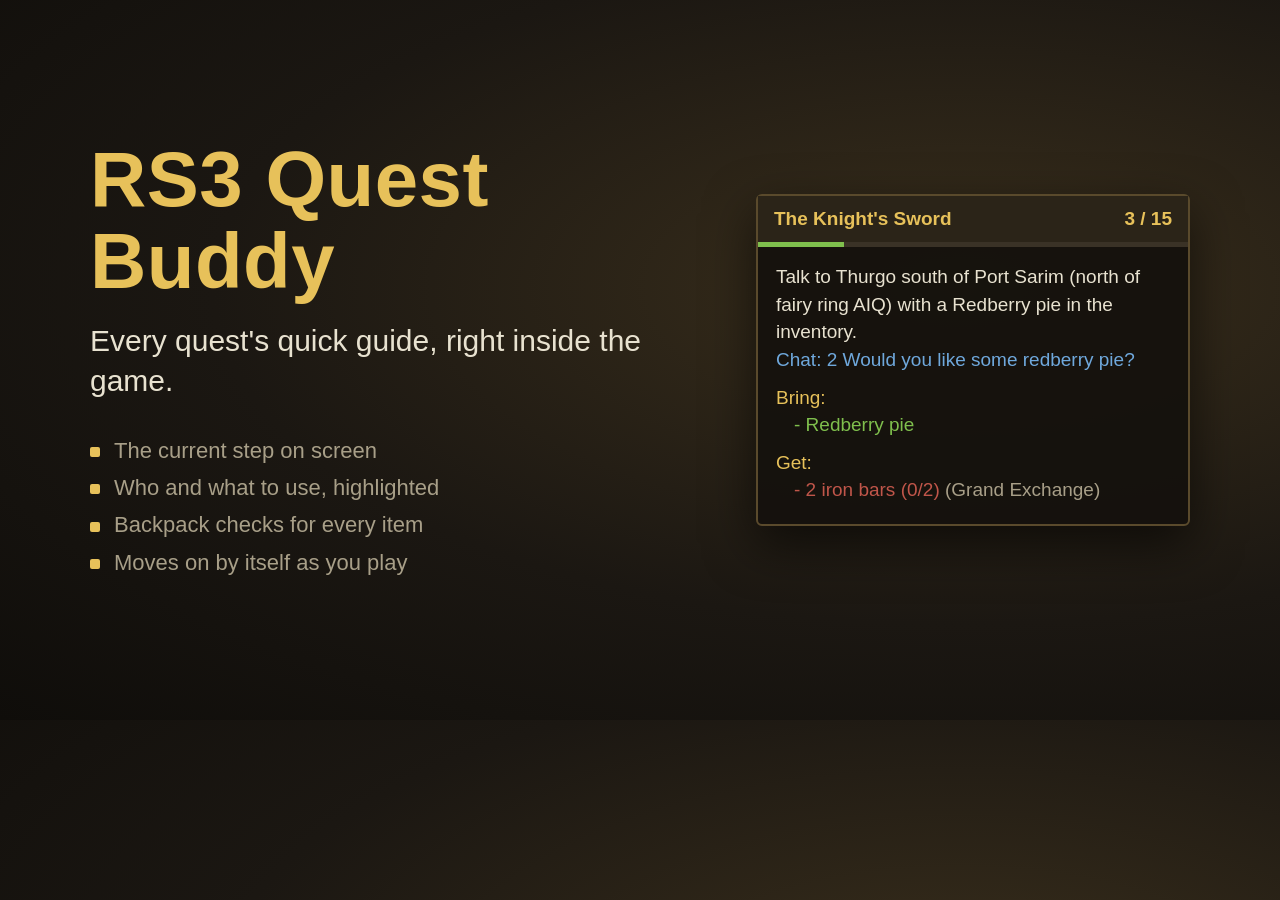
<file: plugin/listing/banner.html>
<!DOCTYPE html>
<!-- The mod.io listing image (1280x720). Render with:
     msedge --headless --disable-gpu --hide-scrollbars --window-size=1280,720 --screenshot=banner.png banner.html -->
<html>
<head>
<meta charset="utf-8">
<style>
  html, body { margin: 0; width: 1280px; height: 720px; overflow: hidden; }
  body {
    background: radial-gradient(ellipse at 75% 40%, #3a2f1c 0%, #1b1712 55%, #0f0d0a 100%);
    font-family: "Segoe UI", Arial, sans-serif; color: #e8e2d0;
    display: flex; align-items: center; padding: 0 90px; box-sizing: border-box; gap: 70px;
  }
  .left { flex: 1; }
  h1 { font-size: 78px; margin: 0 0 18px; color: #e7c15a; letter-spacing: 0.5px; line-height: 1.05; }
  .tag { font-size: 30px; line-height: 1.35; color: #e8e2d0; margin: 0 0 30px; }
  .points { font-size: 22px; color: #a89f88; line-height: 1.7; margin: 0; padding: 0; list-style: none; }
  .points li::before { content: ""; display: inline-block; width: 10px; height: 10px; background: #e7c15a;
    border-radius: 2px; margin-right: 14px; vertical-align: middle; }
  .card { width: 430px; background: rgba(20, 17, 13, 0.92); border: 2px solid #5a4a2c; border-radius: 6px;
    box-shadow: 0 18px 50px rgba(0, 0, 0, 0.6); font-size: 19px; }
  .card .title { background: #2b2418; padding: 12px 16px; color: #e7c15a; font-weight: 600; display: flex;
    justify-content: space-between; }
  .bar { height: 5px; background: #3a3226; } .bar div { height: 5px; width: 20%; background: #7fbf4d; }
  .card .body { padding: 16px 18px 20px; line-height: 1.45; }
  .muted { color: #a89f88; } .chat { color: #6fa8dc; } .gold { color: #e7c15a; margin-top: 10px; }
  .red { color: #c0564a; } .green { color: #7fbf4d; }
  .ind { padding-left: 18px; }
</style>
</head>
<body>
  <div class="left">
    <h1>RS3 Quest Buddy</h1>
    <p class="tag">Every quest's quick guide, right inside the game.</p>
    <ul class="points">
      <li>The current step on screen</li>
      <li>Who and what to use, highlighted</li>
      <li>Backpack checks for every item</li>
      <li>Moves on by itself as you play</li>
    </ul>
  </div>
  <div class="card">
    <div class="title"><span>The Knight's Sword</span><span>3 / 15</span></div>
    <div class="bar"><div></div></div>
    <div class="body">
      Talk to Thurgo south of Port Sarim (north of fairy ring AIQ) with a Redberry pie in the inventory.
      <div class="chat">Chat: 2 Would you like some redberry pie?</div>
      <div class="gold">Bring:</div>
      <div class="ind green">- Redberry pie</div>
      <div class="gold">Get:</div>
      <div class="ind red">- 2 iron bars (0/2) <span class="muted">(Grand Exchange)</span></div>
    </div>
  </div>
</body>
</html>
</file>
